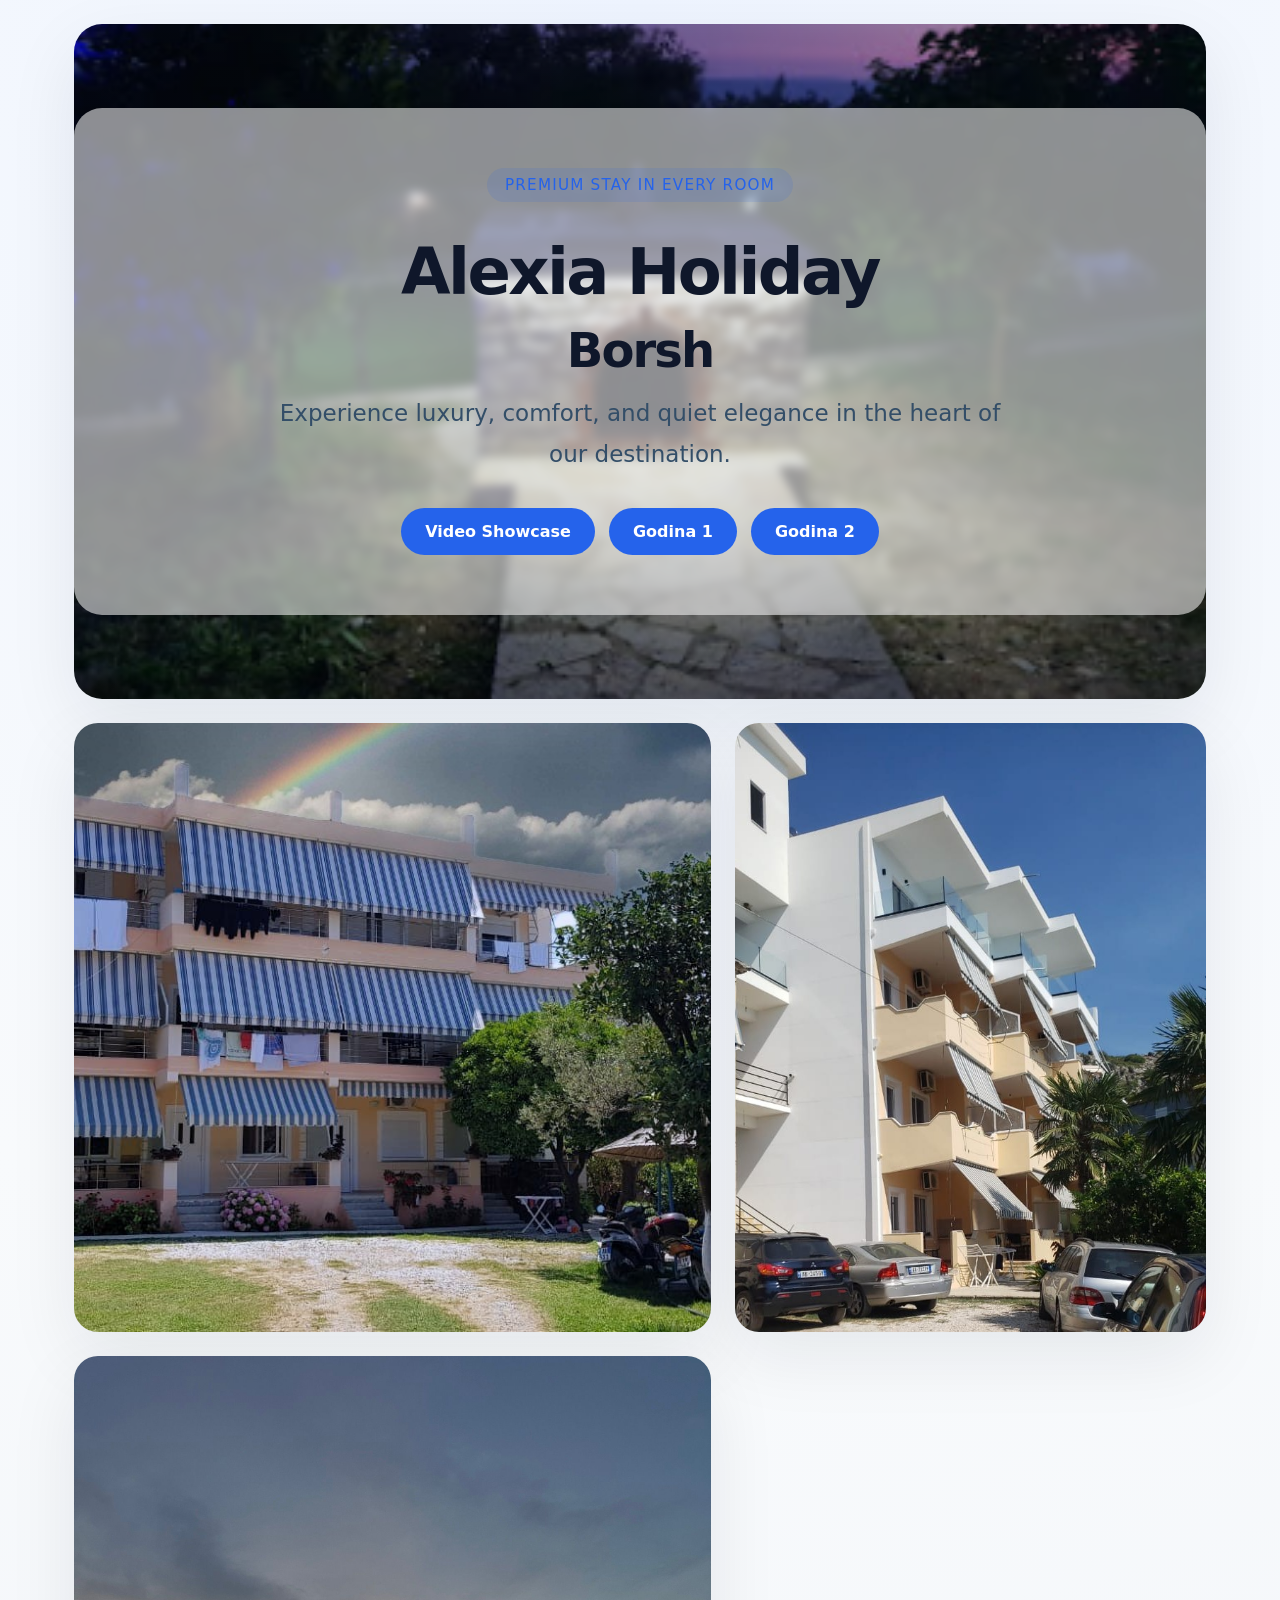
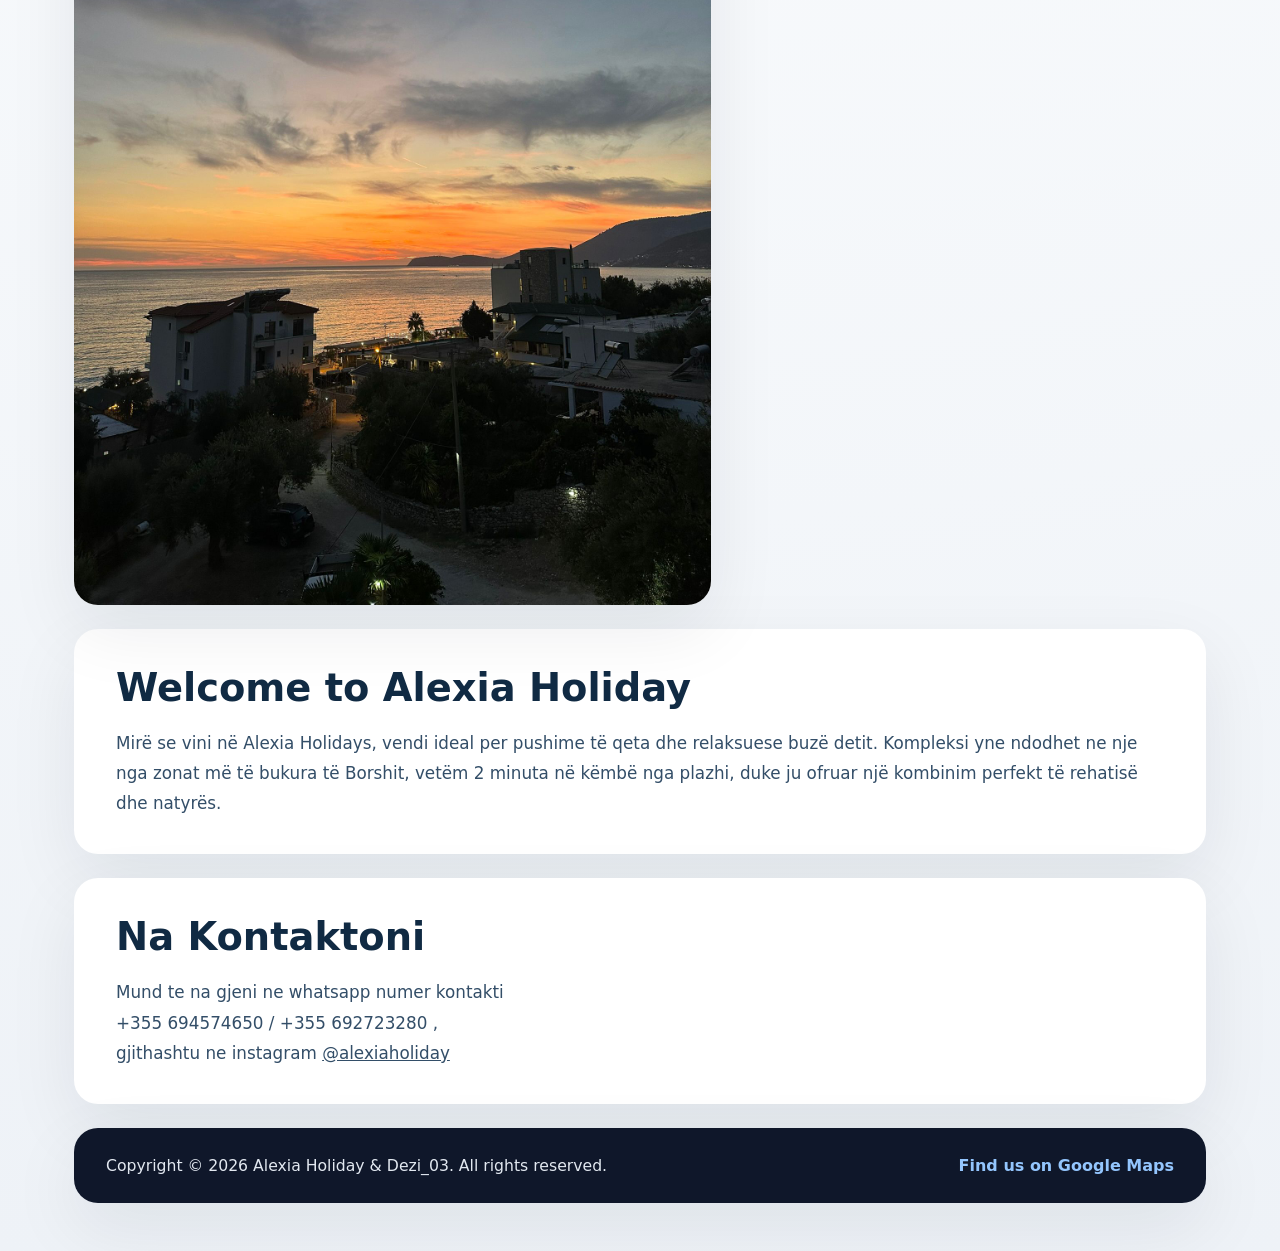
<file: index.html>
<!DOCTYPE html>
<html lang="en">
    <head>
        <meta charset="UTF-8">
        <meta http-equiv="X-UA-Compatible" content="IE=edge">
        <meta name="viewport" content="width=device-width, initial-scale=1.0">
        <meta name="description" content="Alexia Hotel - luxury rooms, elegant design, and a warm welcome in every stay.">
        <link rel="stylesheet" href="Dhoma_toro.css">
        <title> Alexia Holiday </title>
    </head>
    <body>
        <div class="site-wrapper">
            <header class="hero">
                <div class="hero-overlay">
                    <div class="hero-copy">
                        <p class="eyebrow">Premium stay in every room</p>
                        <h1 class="hero-title">Alexia Holiday</h1>
                        <h2 class="hero-subtitle-1">Borsh</h2>
                        <p class="hero-subtitle">Experience luxury, comfort, and quiet elegance in the heart of our destination.</p>
                        <nav>
                            <ul class="nav-links">
                                <li><a class="nav-button" href="Video.html">Video Showcase</a></li>
                                <li><a class="nav-button" href="Godina1.html">Godina 1</a></li>
                                <li><a class="nav-button" href="Godina2.html">Godina 2</a></li>
                            </ul>
                        </nav>
                    </div>
                </div>
            </header>

            <main>
                <section class="hero-gallery">
                    <article class="gallery-card">
                        <img src="images/index_01.jpg" alt="Luxury room interior at Alexia Hotel">
                    </article>
                    <article class="gallery-card gallery-card--secondary">
                        <img src="images/Godina_2_Outside.jpeg" alt="Alexia Hotel exterior view">
                    </article>
                    <article class="gallery-card">
                        <img src="images/Alexia_Perendim.jpeg" alt="Elegant hotel room details at Alexia Hotel">
                </section>

                <section class="content-section">
                    <h2 class="section-title">Welcome to Alexia Holiday</h2>
                    <p class="content-text">Mirë se vini në Alexia Holidays, vendi ideal per pushime të qeta dhe relaksuese buzë detit.
                    Kompleksi yne ndodhet ne nje nga zonat më të
                    bukura të Borshit, vetëm 2 minuta në këmbë
                    nga plazhi, duke ju ofruar një kombinim perfekt 
                    të rehatisë dhe natyrës.</p>
                </section>
                <section class="content-section">
                    <h2 class="section-title">Na Kontaktoni</h2>
                    <p class="content-text">Mund te na gjeni ne whatsapp numer kontakti <br> +355 694574650 / +355 692723280
                    ,<br> gjithashtu ne instagram <a href="https://www.instagram.com/alexia_holidays?igsh=MWk3M242MjdjMXd4cA==" target="_blank" rel="noopener noreferrer">
                    @alexiaholiday</a></p>
                </section>
            </main>

            <footer class="site-footer">
                <p class="footer-text">Copyright © 2026 Alexia Holiday & Dezi_03. All rights reserved.</p>
                <a class="footer-link" href="https://maps.app.goo.gl/Uei1yagV9oNxB2k79" target="_blank" rel="noopener noreferrer">Find us on Google Maps</a>
            </footer>
        </div>
    </body>
</html>
</file>
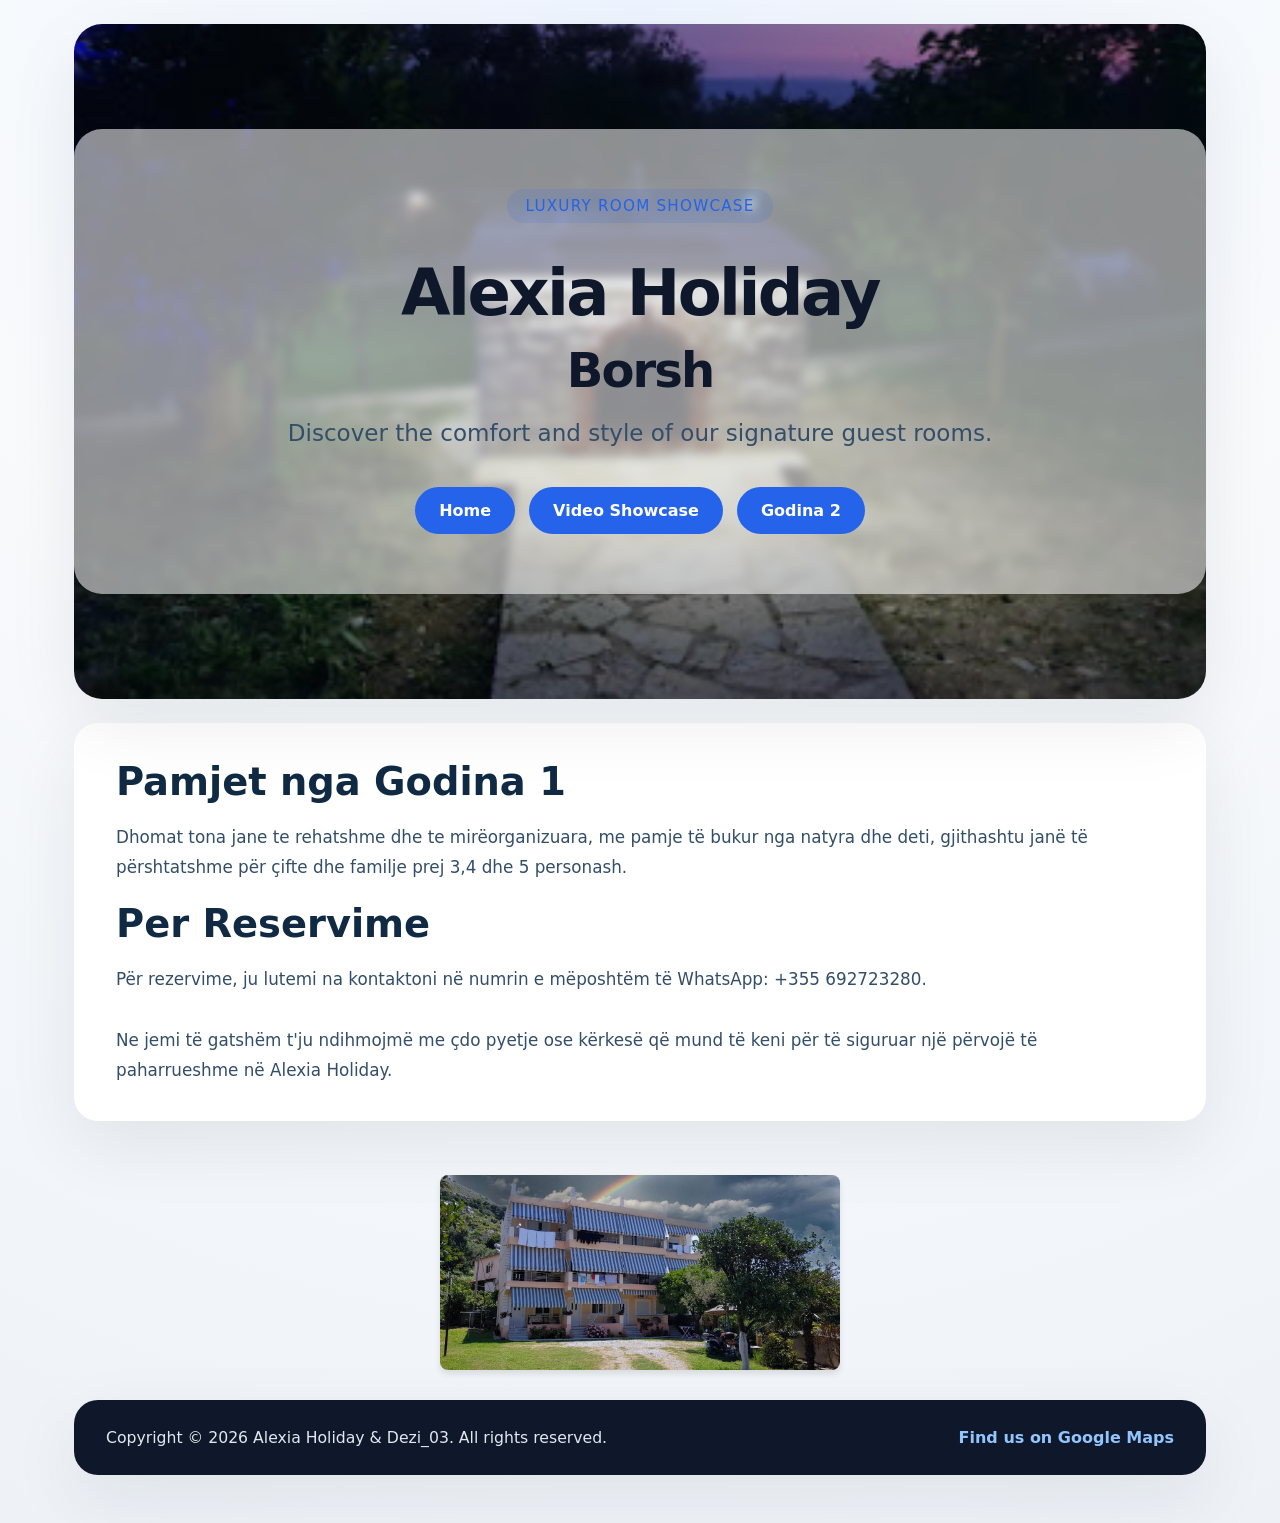
<file: Godina1.html>
﻿<!DOCTYPE html>
<html lang="en">
    <head>
        <meta charset="UTF-8">
        <meta http-equiv="X-UA-Compatible" content="IE=edge">
        <meta name="viewport" content="width=device-width, initial-scale=1.0">
        <meta name="description" content="Explore the elegant room collection at Alexia Hotel.">
        <link rel="stylesheet" href="Dhoma_toro.css">
        <title>Alexia Holiday Rooms</title>
    </head>
    <body>
        <div class="site-wrapper">
            <header class="hero">
                <div class="hero-overlay">
                    <div class="hero-copy">
                        <p class="eyebrow">Luxury room showcase</p>
                        <h1 class="hero-title">Alexia Holiday</h1>
                        <h2 class="hero-subtitle-1">Borsh</h2>
                        <p class="hero-subtitle">Discover the comfort and style of our signature guest rooms.</p>
                        <nav>
                            <ul class="nav-links">
                                <li><a class="nav-button" href="index.html">Home</a></li>
                                <li><a class="nav-button" href="Video.html">Video Showcase</a></li>
                                <li><a class="nav-button" href="Godina2.html">Godina 2</a></li>
                            </ul>
                        </nav>
                    </div>
                </div>
            </header>

            <main>
                <section class="content-section">
                    <h2 class="section-title">Pamjet nga Godina 1</h2>
                    <p class="content-text">Dhomat tona jane te rehatshme dhe te
                    mirëorganizuara, me pamje të bukur nga natyra dhe deti, gjithashtu janë të përshtatshme për çifte dhe familje prej 3,4
                    dhe 5 personash.</p><br>
                    
                    <h2 class="section-title">Per Reservime </h2>
                    <p class="content-text">Për rezervime, ju lutemi na kontaktoni në numrin e mëposhtëm të WhatsApp: +355 692723280.<br><br> Ne jemi të gatshëm t'ju ndihmojmë me çdo pyetje ose kërkesë që mund të keni për të siguruar një përvojë të paharrueshme në Alexia Holiday.</p>
                </section>

                <section class="carousel-container">
                    <div class="image-list">
                        <div class="image-item active">
                            <img src="images/index_01.jpg" alt="Luxury hotel room interior">
                        </div>
                        <div class="image-item">
                            <img src="images/godina_1.1.jpeg" alt="Luxury hotel room interior">
                        </div>
                        <div class="image-item">
                            <img src="images/godina_1.2.jpeg" alt="Elegant guest room details">
                        </div>
                        <div class="image-item">
                            <img src="images/godina_1.3.jpeg" alt="Hotel bedroom with premium bedding">
                        </div>
                        <div class="image-item">
                            <img src="images/godina_1.4.jpeg" alt="Comfortable hotel suite ambiance">
                        </div>
                    </div>
                </section>
               
            </main>

            <footer class="site-footer">
                <p class="footer-text">Copyright © 2026 Alexia Holiday & Dezi_03. All rights reserved.</p>
                <a class="footer-link" href="https://maps.app.goo.gl/Uei1yagV9oNxB2k79" target="_blank" rel="noopener noreferrer">Find us on Google Maps</a>
            </footer>
        </div>

        <script>
            document.addEventListener('DOMContentLoaded', function() {
                const items = document.querySelectorAll('.image-item');
                let currentIndex = 0;
                let slideTimer;

                function showItem(index) {
                    items.forEach(item => item.classList.remove('active'));
                    items[index].classList.add('active');

                    // Adjust container height to match image resolution
                    const container = document.querySelector('.image-list');
                    const activeItem = items[index];
                    const img = activeItem.querySelector('img');
                    const aspectRatio = img.naturalHeight / img.naturalWidth;
                    const newHeight = aspectRatio * container.offsetWidth;
                    container.style.height = newHeight + 'px';
                }

                function changeSlide(n) {
                    clearTimeout(slideTimer);
                    currentIndex = (currentIndex + n + items.length) % items.length;
                    showItem(currentIndex);
                    autoSlide();
                }

                function autoSlide() {
                    slideTimer = setTimeout(() => {
                        currentIndex = (currentIndex + 1) % items.length;
                        showItem(currentIndex);
                        autoSlide();
                    }, 4000);
                }

                // Initialize auto slideshow
                showItem(currentIndex);
                autoSlide();

                // Handle window resize to adjust height
                window.addEventListener('resize', () => {
                    const container = document.querySelector('.image-list');
                    const activeItem = document.querySelector('.image-item.active');
                    if (activeItem) {
                        const img = activeItem.querySelector('img');
                        const aspectRatio = img.naturalHeight / img.naturalWidth;
                        const newHeight = aspectRatio * container.offsetWidth;
                        container.style.height = newHeight + 'px';
                    }
                });
            });

                prevBtn.addEventListener('click', () => {
                    changeSlide(-1);
                });

                nextBtn.addEventListener('click', () => {
                    changeSlide(1);
                });

                // Initialize auto slideshow
                showItem(currentIndex);
                autoSlide();
        </script>
    </body>
</html>
</file>
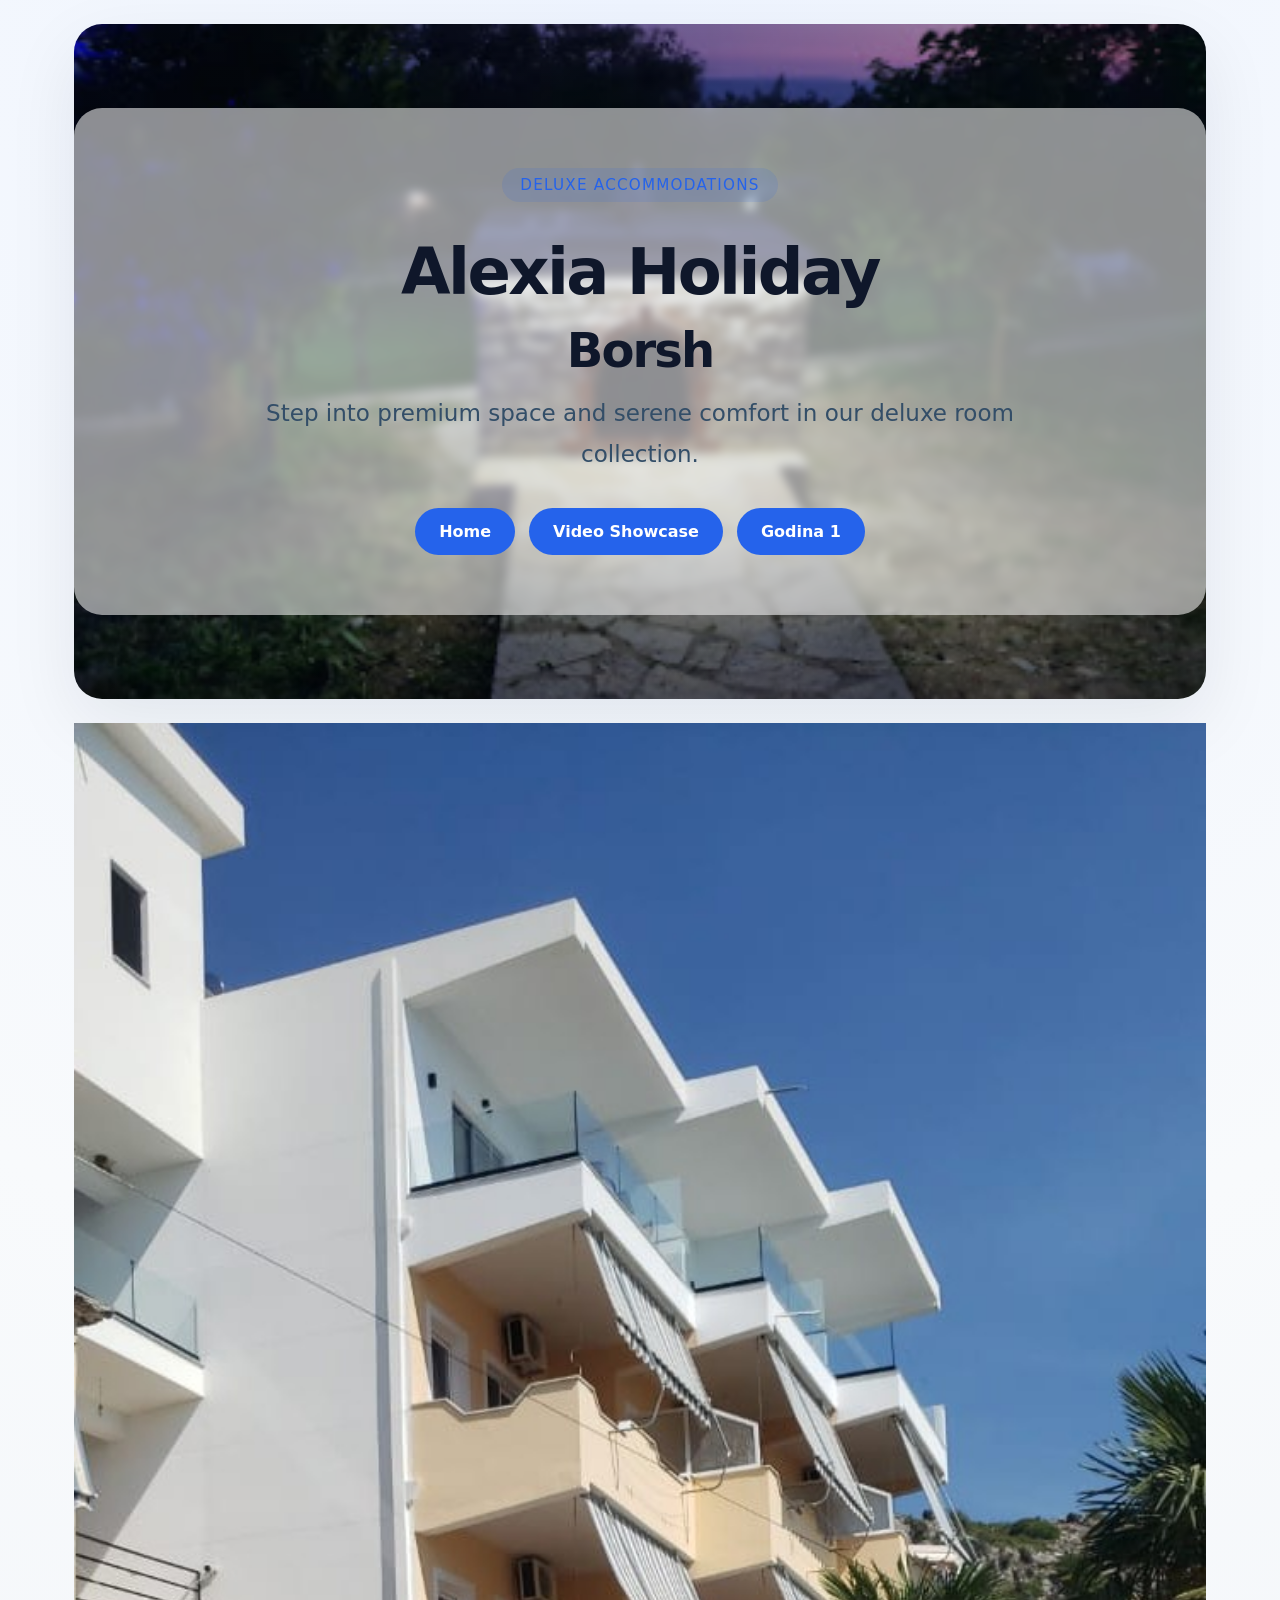
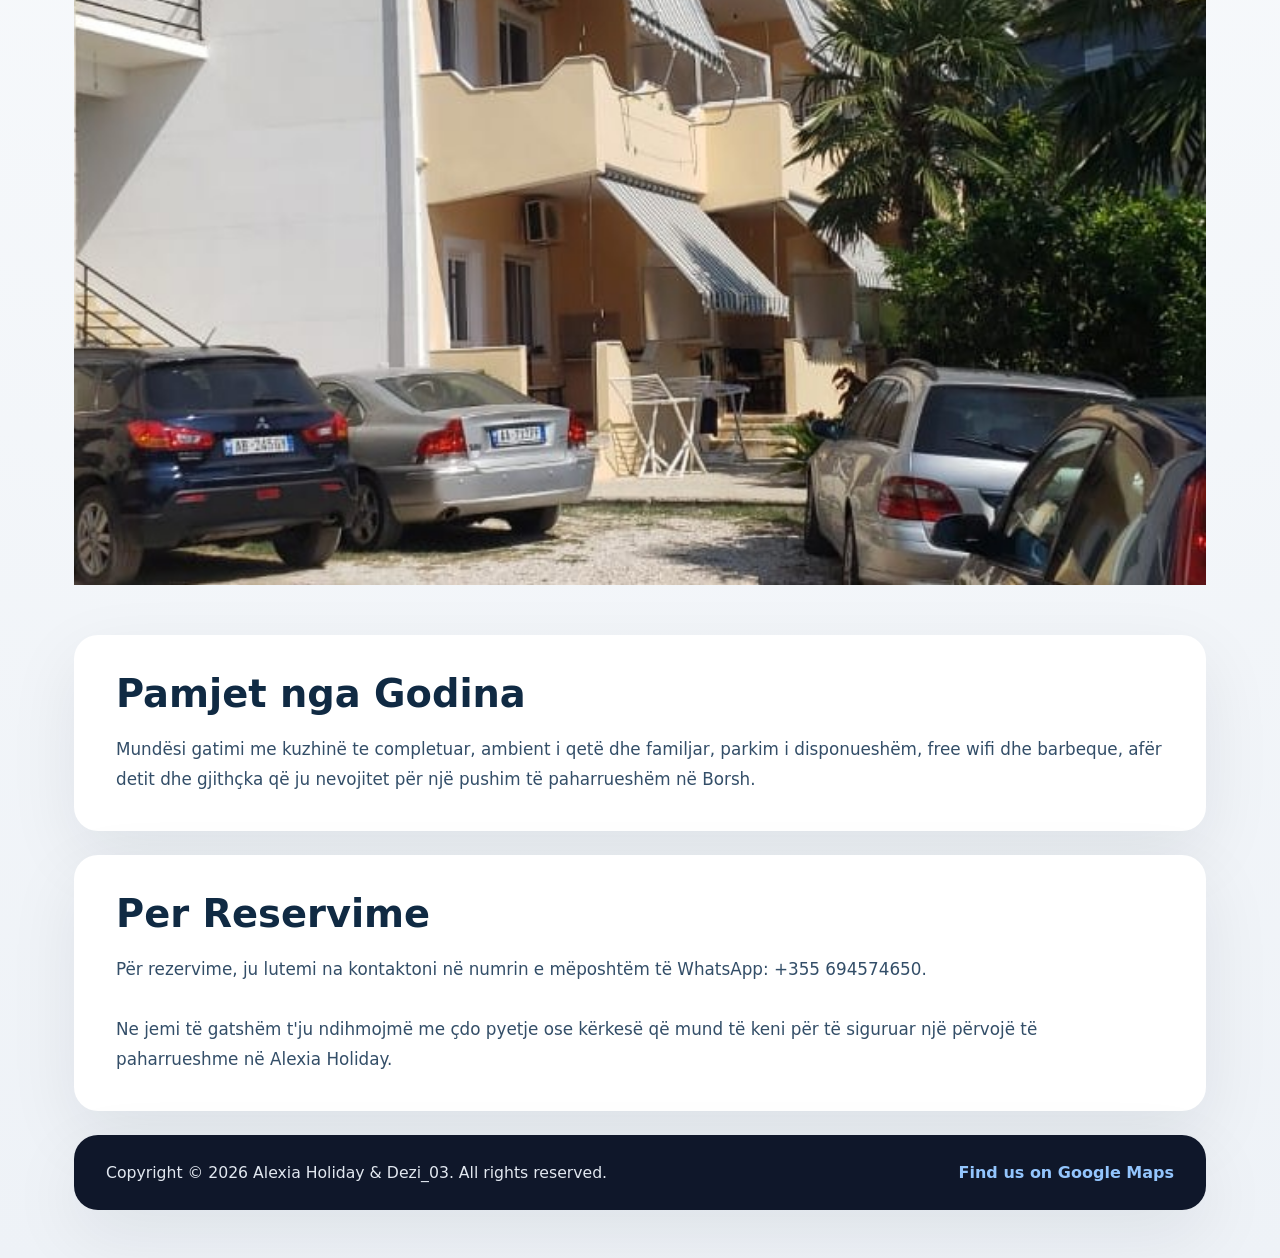
<file: Godina2.html>
﻿<!DOCTYPE html>
<html lang="en">
    <head>
        <meta charset="UTF-8">
        <meta http-equiv="X-UA-Compatible" content="IE=edge">
        <meta name="viewport" content="width=device-width, initial-scale=1.0">
        <meta name="description" content="Discover the deluxe rooms at Alexia Hotel.">
        <link rel="stylesheet" href="Dhoma_toro.css">
        <title> Alexia Holiday Deluxe Rooms </title>
    </head>
    <body>
        <div class="site-wrapper">
            <header class="hero">
                <div class="hero-overlay">
                    <div class="hero-copy">
                        <p class="eyebrow">Deluxe accommodations</p>
                        <h1 class="hero-title">Alexia Holiday</h1>
                        <h2 class="hero-subtitle-1">Borsh</h2>
                        <p class="hero-subtitle">Step into premium space and serene comfort in our deluxe room collection.</p>
                        <nav>
                            <ul class="nav-links">
                                <li><a class="nav-button" href="index.html">Home</a></li>
                                <li><a class="nav-button" href="Video.html">Video Showcase</a></li>
                                <li><a class="nav-button" href="Godina1.html">Godina 1</a></li>
                            </ul>
                        </nav>
                    </div>
                </div>
            </header>

            <main>
                <section class="slideshow-gallery">
                    <div class="slide">
                        <img src="images/Godina_2_Outside.jpeg" alt="Deluxe room exterior view">
                    </div>
                    <div class="slide">
                        <img src="images/godina_2.jpeg" alt="Deluxe room with premium amenities">
                    </div>
                    <div class="slide">
                        <img src="images/Ballkon_Plazh.jpeg" alt="Spacious deluxe room balcony">
                    </div>
                    <div class="slide">
                        <img src="images/Krevat_Dopjo_tek.jpeg" alt="Deluxe bedroom interior">
                    </div>
                    <div class="slide">
                        <img src="images/Dush.jpeg" alt="Luxury bathroom facilities">
                    </div>
                    <div class="slide">
                        <img src="images/Kuzhine_Alexia.jpeg" alt="Full kitchen facilities">
                    </div>

                    <div class="dots-container">
                        <span class="dot" onclick="currentSlide(1)"></span>
                        <span class="dot" onclick="currentSlide(2)"></span>
                        <span class="dot" onclick="currentSlide(3)"></span>
                        <span class="dot" onclick="currentSlide(4)"></span>
                        <span class="dot" onclick="currentSlide(5)"></span>
                        <span class="dot" onclick="currentSlide(6)"></span>
                    </div>
                </section>
                

                <section class="content-section">
                    <h2 class="section-title">Pamjet nga Godina</h2>
                    <p class="content-text">Mundësi gatimi me kuzhinë te completuar, 
                    ambient i qetë dhe familjar, 
                    parkim i disponueshëm, 
                    free wifi dhe barbeque, 
                    afër detit dhe gjithçka që ju nevojitet për një pushim të paharrueshëm në Borsh.</p>
                </section>
                <section class="content-section">
                    <h2 class="section-title">Per Reservime </h2>
                    <p class="content-text">Për rezervime, ju lutemi na kontaktoni në numrin e mëposhtëm të WhatsApp: +355 694574650.<br><br> Ne jemi të gatshëm t'ju ndihmojmë me çdo pyetje ose kërkesë që mund të keni për të siguruar një përvojë të paharrueshme në Alexia Holiday.</p>
                </section>
            </main>

            <footer class="site-footer">
                <p class="footer-text">Copyright © 2026 Alexia Holiday & Dezi_03. All rights reserved.</p>
                <a class="footer-link" href="https://maps.app.goo.gl/Uei1yagV9oNxB2k79" target="_blank" rel="noopener noreferrer">Find us on Google Maps</a>
            </footer>
        </div>

        <script>
            let currentSlideIndex = 1;
            let slideTimer;

            function showSlide(n) {
                const slides = document.getElementsByClassName('slide');
                const dots = document.getElementsByClassName('dot');

                if (n > slides.length) {
                    currentSlideIndex = 1;
                }
                if (n < 1) {
                    currentSlideIndex = slides.length;
                }

                for (let i = 0; i < slides.length; i++) {
                    slides[i].classList.remove('active');
                }
                for (let i = 0; i < dots.length; i++) {
                    dots[i].className = dots[i].className.replace(' active', '');
                }

                slides[currentSlideIndex - 1].classList.add('active');
                dots[currentSlideIndex - 1].className += ' active';

                // Adjust container height to match image resolution
                const container = document.querySelector('.slideshow-gallery');
                const activeSlide = slides[currentSlideIndex - 1];
                const img = activeSlide.querySelector('img');
                const aspectRatio = img.naturalHeight / img.naturalWidth;
                const newHeight = aspectRatio * container.offsetWidth;
                container.style.height = newHeight + 'px';
            }

            function changeSlide(n) {
                clearTimeout(slideTimer);
                currentSlideIndex += n;
                showSlide(currentSlideIndex);
                autoSlide();
            }

            function currentSlide(n) {
                clearTimeout(slideTimer);
                currentSlideIndex = n;
                showSlide(currentSlideIndex);
                autoSlide();
            }

            function autoSlide() {
                slideTimer = setTimeout(() => {
                    currentSlideIndex++;
                    showSlide(currentSlideIndex);
                    autoSlide();
                }, 4000);
            }

            // Initialize slideshow
            document.addEventListener('DOMContentLoaded', () => {
                showSlide(currentSlideIndex);
                autoSlide();

                // Handle window resize to adjust height
                window.addEventListener('resize', () => {
                    const container = document.querySelector('.slideshow-gallery');
                    const activeSlide = document.querySelector('.slide.active');
                    if (activeSlide) {
                        const img = activeSlide.querySelector('img');
                        const aspectRatio = img.naturalHeight / img.naturalWidth;
                        const newHeight = aspectRatio * container.offsetWidth;
                        container.style.height = newHeight + 'px';
                    }
                });
            });
        </script>
    </body>
</html>
</file>
<file: Dhoma_toro.css>
:root {
    --page-bg: #eef2f7;
    --surface: #ffffff;
    --text-primary: #102a43;
    --text-secondary: #334e68;
    --accent: #2563eb;
    --accent-soft: #dbeafe;
    --muted: #64748b;
    --border: rgba(15, 23, 42, 0.08);
    --shadow: 0 24px 70px rgba(15, 23, 42, 0.08);
}

* {
    margin: 0;
    padding: 0;
    box-sizing: border-box;
}

html {
    scroll-behavior: smooth;
}

body {
    font-family: Inter, system-ui, -apple-system, BlinkMacSystemFont, 'Segoe UI', sans-serif;
    background: radial-gradient(circle at top, #eef4ff 0%, #f8fafc 45%, #eef2f7 100%);
    color: var(--text-primary);
    min-height: 100vh;
}

img {
    display: block;
    max-width: 100%;
    height: auto;
}

a {
    color: inherit;
}

button,
input,
select,
textarea {
    font: inherit;
}

.site-wrapper {
    max-width: 1180px;
    margin: 0 auto;
    padding: 0 24px 48px;
}

.hero {
    position: relative;
    min-height: 75vh;
    display: flex;
    align-items: center;
    justify-content: center;
    border-radius: 28px;
    overflow: hidden;
    margin: 24px 0;
    background-image: linear-gradient(180deg, rgba(5, 23, 42, 0.18),
     rgba(5, 23, 42, 0.18)), url('images/alexia_outside_night.png');
    background-size: cover;
    background-position: center;
    box-shadow: var(--shadow);
}

.hero-overlay {
    width: 100%;
    padding: 60px 40px;
    backdrop-filter: blur(5px);
    background: rgba(255, 255, 255, 0.55);
    border-radius: 28px;
}

.hero-copy {
    max-width: 760px;
    margin: 0 auto;
    text-align: center;
}

.eyebrow {
    display: inline-block;
    margin-bottom: 18px;
    padding: 8px 18px;
    border-radius: 999px;
    background: rgba(37, 99, 235, 0.12);
    color: var(--accent);
    font-size: 0.95rem;
    letter-spacing: 0.08em;
    text-transform: uppercase;
}

.hero-title {
    font-size: clamp(3rem, 5vw, 5rem);
    line-height: 1.02;
    letter-spacing: -0.04em;
    margin: 20px 0 18px;
    color: #0f172a;
}
.hero-subtitle-1{
    font-size: clamp(3rem, 3.5vw, 3rem);
    line-height: 1.02;
    letter-spacing: -0.04em;
    margin: 20px 0 18px;
    color: #0f172a;
}
.hero-subtitle {
    color: var(--text-secondary);
    font-size: clamp(1.05rem, 1.8vw, 1.45rem);
    line-height: 1.8;
    max-width: 760px;
    margin: 0 auto;
}

.nav-links {
    list-style: none;
    display: inline-flex;
    flex-wrap: wrap;
    justify-content: center;
    gap: 14px;
    margin-top: 32px;
}

.nav-link,
.nav-button {
    display: inline-flex;
    align-items: center;
    justify-content: center;
    padding: 14px 24px;
    border-radius: 999px;
    background: var(--accent);
    color: white;
    text-decoration: none;
    font-weight: 600;
    transition: transform 0.2s ease, background 0.2s ease, box-shadow 0.2s ease;
}

.nav-button:hover,
.nav-button:focus-visible {
    transform: translateY(-1px);
    background: #1d4ed8;
    box-shadow: 0 18px 40px rgba(37, 99, 235, 0.18);
}

.hero-gallery {
    display: grid;
    grid-template-columns: 1.35fr 1fr;
    gap: 24px;
    margin: 24px 0;
}

.gallery-card {
    background: var(--surface);
    border-radius: 24px;
    overflow: hidden;
    box-shadow: var(--shadow);
}

.gallery-card--secondary {
    align-self: end;
}

.gallery-card img {
    width: 100%;
    height: 100%;
    object-fit: cover;
    display: block;
}

.content-section {
    background: var(--surface);
    border-radius: 24px;
    padding: 36px 42px;
    box-shadow: var(--shadow);
    margin-bottom: 24px;
}

.section-title {
    font-size: clamp(2rem, 3vw, 3rem);
    margin-bottom: 18px;
    color: #102a43;
}

.content-text {
    color: var(--text-secondary);
    line-height: 1.8;
    font-size: 1.05rem;
}

.site-footer {
    display: flex;
    flex-wrap: wrap;
    justify-content: space-between;
    align-items: center;
    gap: 16px;
    background: #0f172a;
    color: #f8fafc;
    border-radius: 24px;
    padding: 28px 32px;
    box-shadow: var(--shadow);
}

.footer-text {
    font-size: 0.98rem;
    color: #e2e8f0;
}

.footer-link {
    color: #93c5fd;
    text-decoration: none;
    font-weight: 600;
}

.footer-link:hover,
.footer-link:focus-visible {
    color: #fff;
}

@media (max-width: 960px) {
    .hero-gallery {
        grid-template-columns: 1fr;
    }

    .hero-overlay {
        padding: 48px 28px;
    }
}

@media (max-width: 720px) {
    .site-wrapper {
        padding: 0 18px 36px;
    }

    .hero {
        min-height: auto;
    }

    .hero-overlay {
        padding: 38px 20px;
    }

    .nav-links {
        flex-direction: column;
        gap: 12px;
    }

    .content-section {
        padding: 28px 24px;
    }
}

@media (max-width: 520px) {
    .hero-title {
        font-size: clamp(2.5rem, 11vw, 3.5rem);
    }

    .hero-subtitle {
        font-size: 1rem;
    }

    .site-footer {
        flex-direction: column;
        text-align: center;
    }
}

@media (max-width: 480px) {
    .hero-overlay {
        padding: 32px 16px;
    }

    .hero-title {
        font-size: clamp(2rem, 10vw, 3rem);
    }

    .hero-subtitle {
        font-size: 0.95rem;
    }

    .content-section {
        padding: 24px 20px;
    }

    .video {
        min-height: 50vh;
    }

    .image-list {
        max-width: 100%;
        height: 420px;
        padding: 0 12px;
    }

    .nav-button {
        padding: 12px 18px;
        font-size: 0.9rem;
        min-height: 44px;
    }

    .section-title {
        font-size: clamp(1.5rem, 7vw, 2.5rem);
    }

    .content-text {
        font-size: 1rem;
    }
}

@media (max-width: 375px) {
    .site-wrapper {
        padding: 0 12px 36px;
    }

    .hero-overlay {
        padding: 24px 12px;
    }

    .hero-title {
        font-size: clamp(1.8rem, 9vw, 2.5rem);
        margin: 16px 0 14px;
    }

    .hero-subtitle {
        font-size: 0.9rem;
        line-height: 1.6;
    }

    .eyebrow {
        padding: 6px 14px;
        font-size: 0.85rem;
    }

    .nav-links {
        margin-top: 24px;
        gap: 10px;
    }

    .nav-button {
        padding: 11px 16px;
        font-size: 0.85rem;
    }

    .content-section {
        padding: 20px 16px;
        border-radius: 16px;
    }

    .section-title {
        font-size: clamp(1.25rem, 6vw, 2rem);
        margin-bottom: 14px;
    }

    .content-text {
        font-size: 0.95rem;
    }

    .image-list {
        height: 360px;
        padding: 0 8px;
    }

    .video {
        min-height: 45vh;
    }

    .site-footer {
        padding: 20px 16px;
        border-radius: 16px;
    }

    .footer-text {
        font-size: 0.9rem;
    }

    .footer-link {
        font-size: 0.9rem;
    }
}

@media (max-width: 320px) {
    .site-wrapper {
        padding: 0 8px 24px;
    }

    .hero {
        min-height: 60vh;
        margin: 12px 0;
        border-radius: 16px;
    }

    .hero-overlay {
        padding: 20px 10px;
        border-radius: 16px;
    }

    .hero-title {
        font-size: clamp(1.5rem, 8vw, 2.2rem);
        margin: 12px 0 10px;
    }

    .hero-subtitle {
        font-size: 0.85rem;
        line-height: 1.5;
    }

    .nav-links {
        margin-top: 16px;
        gap: 8px;
    }

    .nav-button {
        padding: 10px 14px;
        font-size: 0.8rem;
        min-height: 40px;
    }

    .content-section {
        padding: 16px 12px;
        margin-bottom: 16px;
        border-radius: 12px;
    }

    .section-title {
        font-size: clamp(1.1rem, 5vw, 1.8rem);
        margin-bottom: 12px;
    }

    .content-text {
        font-size: 0.9rem;
        line-height: 1.6;
    }

    .image-list {
        height: 300px;
    }

    .site-footer {
        padding: 16px 12px;
        border-radius: 12px;
        gap: 12px;
    }
}

@media (max-width: 1024px) {
    .hero-gallery {
        gap: 20px;
    }

    .content-section {
        padding: 32px 36px;
    }
}

@media (min-width: 1400px) {
    .site-wrapper {
        max-width: 1400px;
    }

    .hero-gallery {
        gap: 32px;
    }
}
.Container_index,
.Container_Godina1,
.Container_Godina2,
.Container_Video {
    width: 100%;
    margin: 0 auto;
    background-color: var(--surface);
    padding: 0 16px;
}

.Content1,
.Content2,
.Content_godina1,
.Content_godina2,
.Content5 {
    min-height: auto;
    padding: 24px;
    border: 1px solid var(--border);
    background: var(--surface);
}

.Content_Video {
    display: flex;
    align-items: center;
    justify-content: center;
    min-height: auto;
    padding: 24px;
    border: 1px solid var(--border);
    background: var(--surface);
}

.second_video,
.third_video {
    display: flex;
    align-items: center;
    justify-content: center;
    min-height: auto;
    padding: 24px;
    border: 1px solid var(--border);
    background: var(--surface);
}

.video {
    width: 100%;
    max-width: 900px;
    height: auto;
    min-height: 70vh;
    display: block;
}

.video2 {
    min-height: 80vh;
}


.image-scroll-container {
    width: 100%;
    overflow-x: auto;
    overflow-y: hidden;
    padding: 20px 0;
    background-color: var(--surface);
}

.image-scroll-list {
    display: flex;
    gap: 15px;
    padding: 10px;
    width: max-content;
}

.image-item {
    flex-shrink: 0;
    width: 250px;
    height: 200px;
}

.image-item img {
    width: 100%;
    height: 100%;
    object-fit: cover;
    border-radius: 8px;
    box-shadow: 0 4px 6px rgba(0, 0, 0, 0.1);
}

.image-scroll-container::-webkit-scrollbar {
    height: 8px;
}

.image-scroll-container::-webkit-scrollbar-track {
    background: #f1f1f1;
}

.image-scroll-container::-webkit-scrollbar-thumb {
    background: #888;
    border-radius: 4px;
}

.carousel-container {
    position: relative;
    display: flex;
    align-items: center;
    justify-content: center;
    gap: 0;
    padding: 30px 0;
}

.image-list {
    position: relative;
    width: 100%;
    max-width: 400px;
    display: flex;
    align-items: center;
    justify-content: center;
    z-index: 1;
    transition: height 0.5s ease-in-out;
}

.image-item {
    display: none;
    width: 100%;
    height: 100%;
    opacity: 0;
    transition: opacity 0.5s ease-in-out;
}

.image-item.active {
    display: flex;
    align-items: center;
    justify-content: center;
    opacity: 1;
}

/* Carousel navigation buttons */
.carousel-btn {
    position: absolute;
    top: 50%;
    transform: translateY(-50%);
    z-index: 2;
    background: rgba(0, 0, 0, 0.7);
    border: none;
    color: white;
    font-size: 32px;
    width: 50px;
    height: 50px;
    cursor: pointer;
    border-radius: 50%;
    transition: background 0.3s ease;
}

.carousel-btn.prev {
    left: 15px;
    transform: translateY(-50%);
}

.carousel-btn.next {
    right: 15px;
    transform: translateY(-50%);
}

.carousel-btn:hover {
    background: rgba(0, 0, 0, 0.9);
}

/* Slideshow gallery styles */
.slideshow-gallery {
    position: relative;
    max-width: 100%;
    margin: 0 auto;
    margin-bottom: 50px;
    overflow: hidden;
    transition: height 0.5s ease-in-out;
}

.slide {
    position: absolute;
    top: 0;
    left: 0;
    width: 100%;
    height: auto;
    opacity: 0;
    transition: opacity 0.5s ease-in-out;
    display: flex;
    align-items: center;
    justify-content: center;
}

.slide.active {
    opacity: 1;
}

.slide img {
    width: 100%;
    height: auto;
}

.prev,
.next {
    position: absolute;
    top: 50%;
    transform: translateY(-50%);
    z-index: 2;
    background: rgba(0, 0, 0, 0.7);
    color: white;
    font-size: 24px;
    width: 50px;
    height: 50px;
    cursor: pointer;
    border-radius: 50%;
    transition: background 0.3s ease;
    display: flex;
    align-items: center;
    justify-content: center;
    text-decoration: none;
}

.prev:hover,
.next:hover {
    background: rgba(0, 0, 0, 0.9);
}

.prev {
    left: 15px;
    transform: translateY(-50%);
}

.next {
    right: 15px;
    transform: translateY(-50%);
}

/* Slideshow responsive styles */
@media (max-width: 720px) {
    .slideshow-gallery {
        max-width: 100%;
        border-radius: 16px;
    }

    .slide {
        height: auto;
    }

    .prev,
    .next {
        padding: 12px;
        font-size: 16px;
    }

    .dot {
        height: 10px;
        width: 10px;
        margin: 0 4px;
    }
}

@media (max-width: 480px) {
    .slideshow-gallery {
        margin-bottom: 20px;
    }

    .slide {
        height: auto;
    }

    .prev,
    .next {
        padding: 10px;
        font-size: 14px;
        width: 44px;
        height: 44px;
        left: auto;
        right: auto;
        transform: translateY(-50%);
    }

    .prev {
        left: 12px;
    }

    .next {
        right: 12px;
    }

    .dots-container {
        padding: 12px 0;
    }

    .dot {
        height: 8px;
        width: 8px;
        margin: 0 3px;
    }

    .carousel-btn {
        width: 44px;
        height: 44px;
        font-size: 26px;
        left: auto;
        right: auto;
        transform: translateY(-50%);
    }

    .carousel-btn.prev {
        left: 12px;
    }

    .carousel-btn.next {
        right: 12px;
    }
}

@media (max-width: 375px) {
    .slideshow-gallery {
        margin-bottom: 20px;
    }

    .slide {
        height: auto;
    }

    .prev,
    .next {
        padding: 8px;
        font-size: 12px;
        width: 40px;
        height: 40px;
        left: auto;
        right: auto;
        transform: translateY(-50%);
    }

    .prev {
        left: 10px;
    }

    .next {
        right: 10px;
    }

    .carousel-btn {
        width: 40px;
        height: 40px;
        font-size: 24px;
        left: auto;
        right: auto;
        transform: translateY(-50%);
    }

    .carousel-btn.prev {
        left: 10px;
    }

    .carousel-btn.next {
        right: 10px;
    }
}

@media (max-width: 320px) {
    .slide {
        min-height: 390px;
    }

    .prev,
    .next {
        padding: 6px;
        font-size: 11px;
        width: 36px;
        height: 36px;
        left: auto;
        right: auto;
        transform: translateY(-50%);
    }

    .prev {
        left: 8px;
    }

    .next {
        right: 8px;
    }

    .carousel-btn {
        width: 36px;
        height: 36px;
        font-size: 20px;
        left: auto;
        right: auto;
        transform: translateY(-50%);
    }

    .carousel-btn.prev {
        left: 8px;
    }

    .carousel-btn.next {
        right: 8px;
    }
}

/* Utility: ensure clickable spacing on small screens */
.ul li a {
    display: inline-block;
    padding: 6px 4px;
}
</file>
